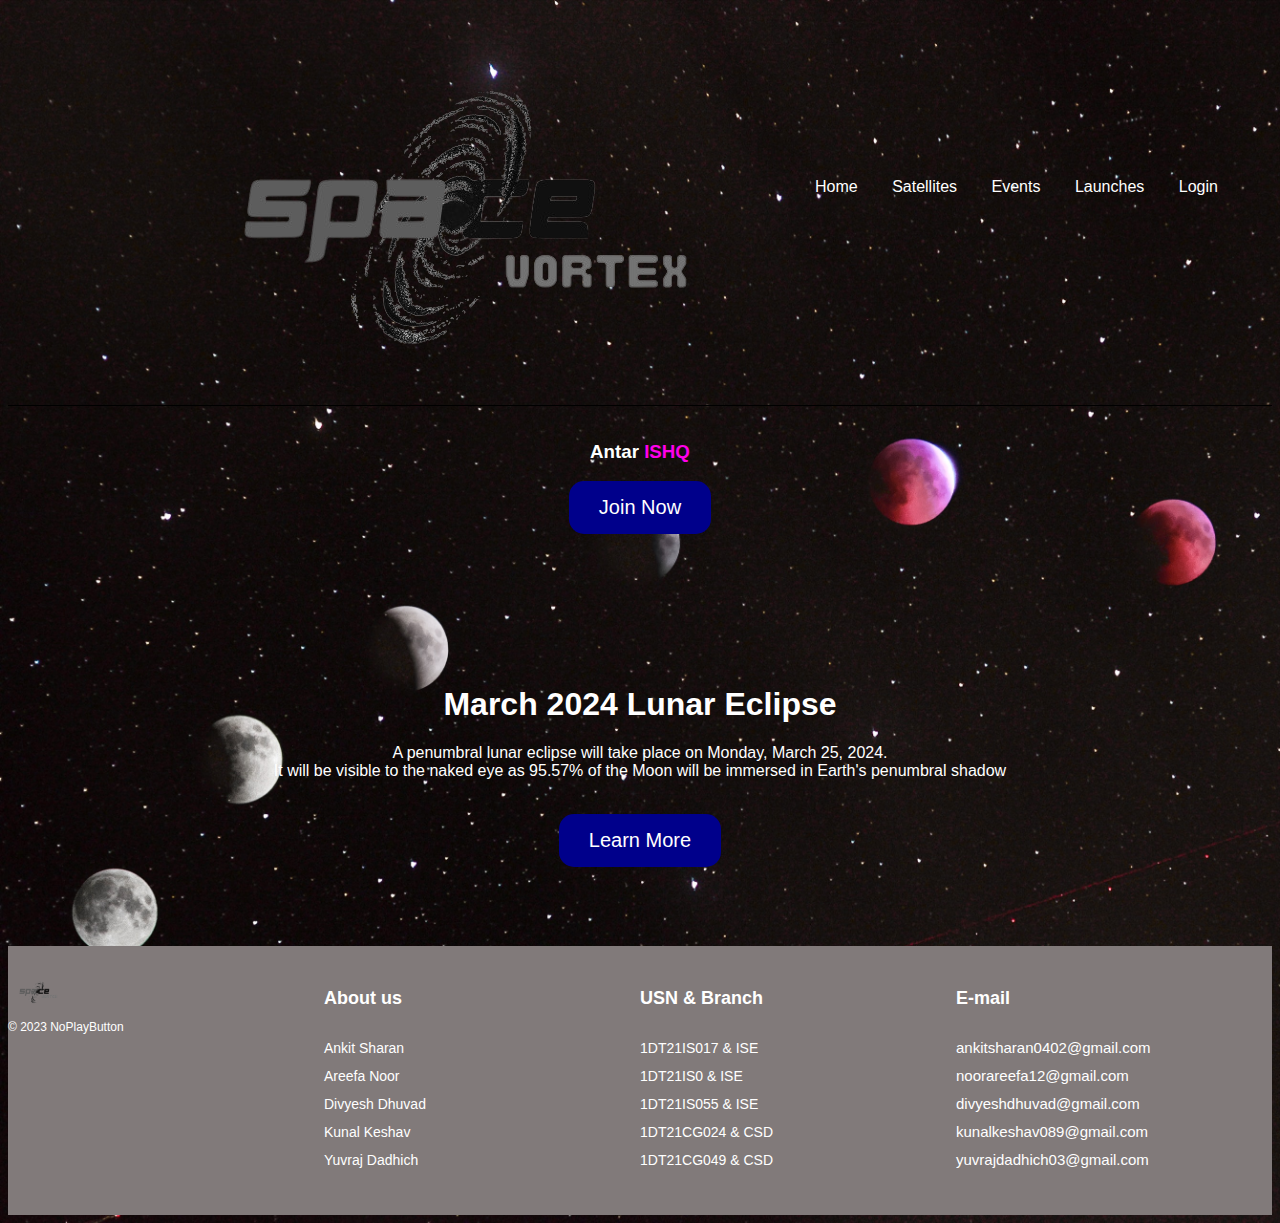
<file: event.html>
<!DOCTYPE html>
<html lang="en">

<head>
    <meta charset="UTF-8">
    <meta name="viewport" content="width=device-width, initial-scale=1.0">
    <title>Events.space vortex</title>
    <link rel="stylesheet" href="estyle.css">
</head>

<body>
    <header>
        <nav>
            <div class="brand">
                <a href="#">
                    <img src="logo.png" alt="">
                </a>
            </div>
            <div class="nav-right">
                <ul>
                    <div class="nav-links">
                        <a href="index.html" class="active">Home</a>
                        <a href="satellite.html">Satellites</a>
                        <a href="#">Events</a>
                        <a href="launches.html">Launches</a>
                        <a href="login.html">Login</a>
                    </div>
                    <div class="search">
                        <div>
                            <img src="search.png" alt="">
                            <input type="text" placeholder="Search">
                        </div>
                    </div>
                </ul>
            </div>
        </nav>
    </header>
    <section class="strip">
        <h3>Antar <span id="grey"> ISHQ</span></h3>
        <a href="login.html" class="btn btn-primary">Join Now</a>
        <br>
        <br>

    </section>

    <section class="rocket container">
        <div class="centre-block">
            <div class="block">
                <h1 class="with-underline">March 2024 Lunar Eclipse</h1>
                <p>A penumbral lunar eclipse will take place on Monday, March 25, 2024. <br> It will be visible to the
                    naked eye as 95.57% of the Moon will be immersed in Earth's penumbral shadow</p> <br>
                        <a href="https://en.wikipedia.org/wiki/March_2024_lunar_eclipse" class="btn btn-primary">Learn More</a>     
            </div>
        </div>
    </section>
    <footer>
        <div class="container">
            <div class="copyright">
                <div>
                    <a href="#"><img class="footer-logo" src="logo.png" alt=""></a>
                </div>
                <span>&copy; 2023 NoPlayButton</span>
            </div>
            <div>
                <h1>About us</h1>
                <ul>

                    <li><a href="#">Ankit Sharan</a></li>
                    <li><a href="#">Areefa Noor</a></li>
                    <li><a href="#">Divyesh Dhuvad</a></li>
                    <li><a href="#">Kunal Keshav</a></li>
                    <li><a href="#">Yuvraj Dadhich</a></li>

                </ul>
            </div>
            <div>
                <h1>USN & Branch</h1>
                <ul>
                    <li><a href="#">1DT21IS017 & ISE </a></li>
                    <li><a href="#">1DT21IS0 & ISE</a></li>
                    <li><a href="#">1DT21IS055 & ISE</a></li>
                    <li><a href="#">1DT21CG024 & CSD</a></li>
                    <li><a href="#">1DT21CG049 & CSD</a></li>
                </ul>
            </div>
            <div class="socials">
                <div class="footer-socials">
                    <h1>E-mail </h1>
                    <ul>

                        <li><a href="#">ankitsharan0402@gmail.com</a></li>
                        <li><a href="#">noorareefa12@gmail.com</a></li>
                        <li><a href="#">divyeshdhuvad@gmail.com</a></li>
                        <li><a href="#">kunalkeshav089@gmail.com</a></li>
                        <li><a href="#">yuvrajdadhich03@gmail.com</a></li>
    
                    </ul>
                </div>
            </div>
        </div>
    </footer>


</body>

</html>
</file>
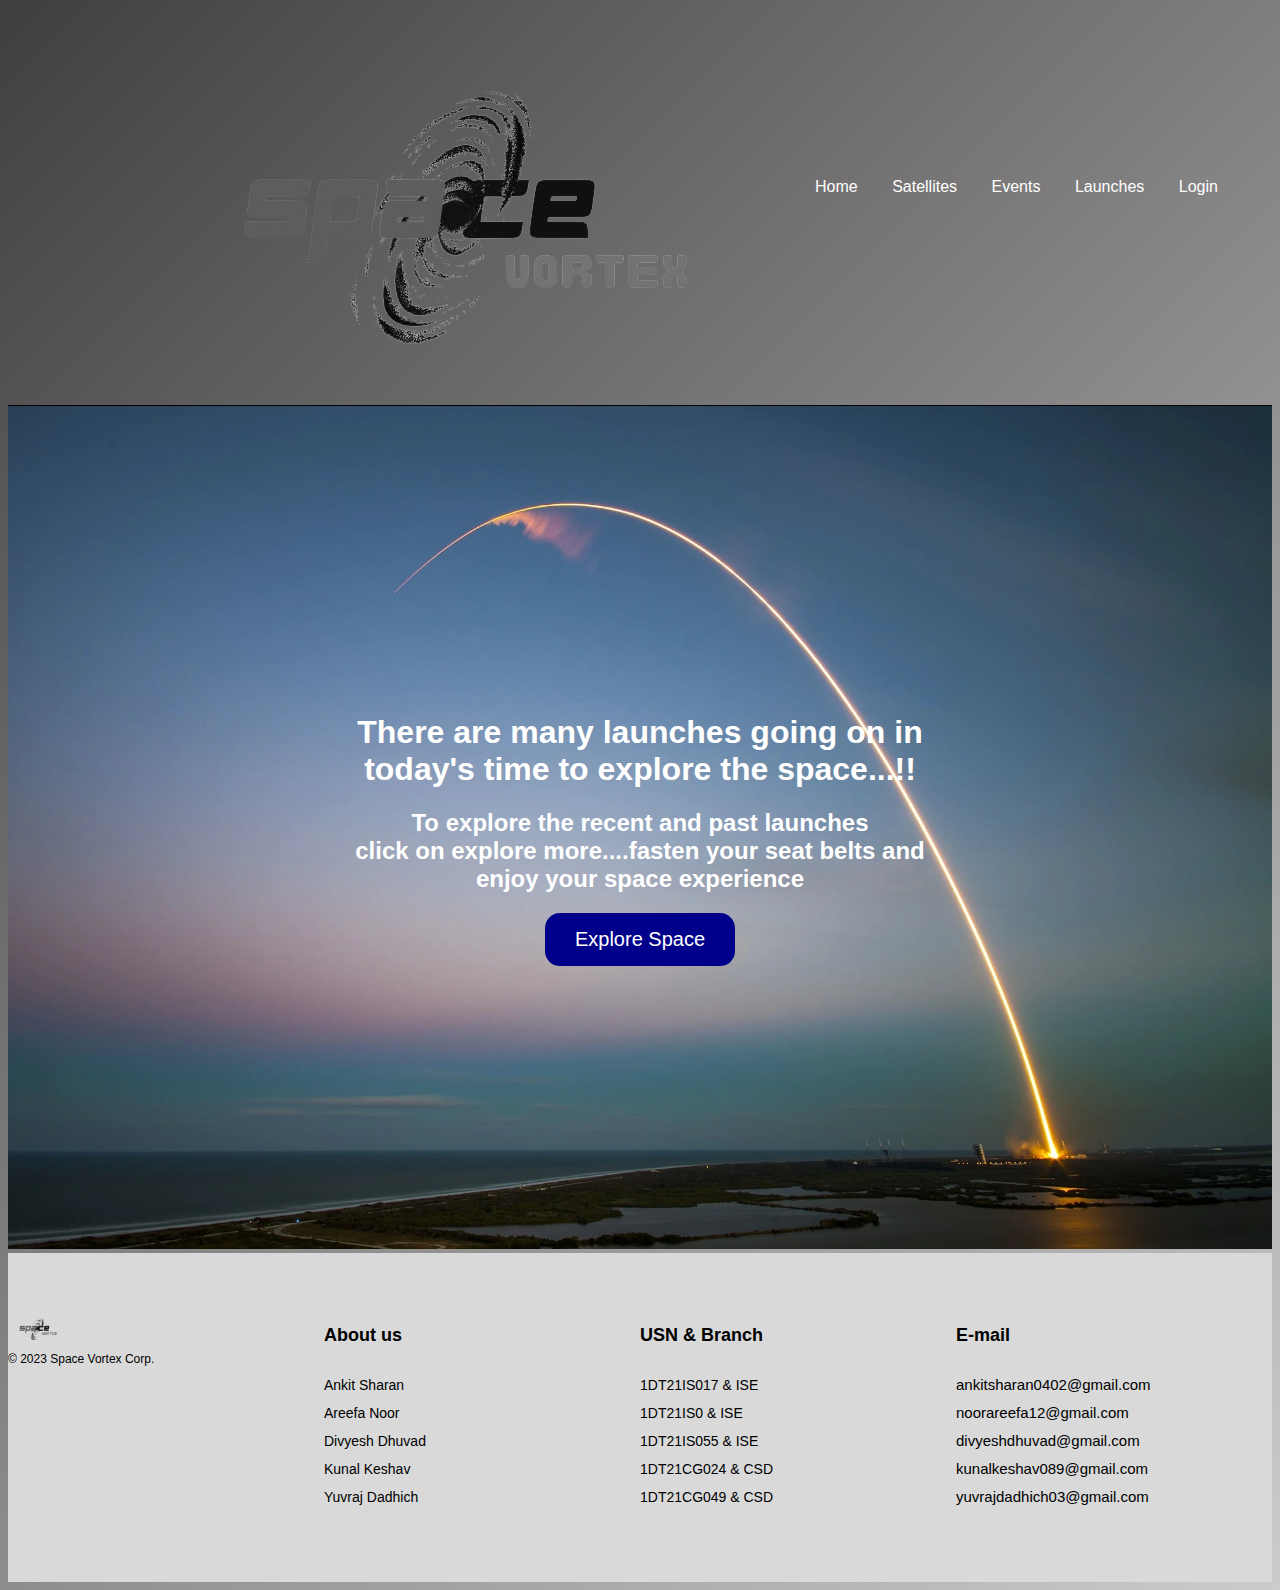
<file: launches.html>
<!DOCTYPE html>
<html lang="en">

<head>
    <meta charset="UTF-8">
    <meta name="viewport" content="width=device-width, initial-scale=1.0">
    <title>Launches.spacevortex</title>
    <link rel="stylesheet" href="lastyle.css">
</head>

<body>
    <header>
        <nav>
            <div class="brand">
                <a href=".//index.html">
                    <img src="logo.png" alt="">
                </a>
            </div>
            <div class="nav-right">
                <ul>
                    <div class="nav-links">
                        <a href="index.html" class="active">Home</a>
                        <a href="satellite.html">Satellites</a>
                        <a href="event.html">Events</a>
                        <a href="launches.html">Launches</a>
                        <a href="login.html">Login</a>
                    </div>
                    <div class="search">
                        <div>
                            <img src="search.png" alt="">
                            <input type="text" placeholder="Search">
                        </div>
                    </div>
                </ul>
            </div>
        </nav>
    </header>
    <div class="launches">
        <img src="rocket-launch.png" alt="launches" class="launch-img">
        <div class="center">
            <h1>There are many launches going on in today's time to explore the space...!!</h1>
            <h2>To explore the recent and past launches <br>
                click on explore more....fasten your seat belts and<br>enjoy your space experience</h2>
                <a href="https://nextspaceflight.com/launches/" class="btn btn-primary">Explore Space</a>
        </div>
    </div>
    
    <footer>
        <div class="container">
            <div class="copyright">
                <div>
                    <a href="#"><img class="footer-logo" src="logo.png" alt=""></a>
                </div>
                <span>&copy; 2023 Space Vortex Corp.</span>
            </div>
            <div>
                <h1>About us</h1>
                <ul>

                    <li><a href="#">Ankit Sharan</a></li>
                    <li><a href="#">Areefa Noor</a></li>
                    <li><a href="#">Divyesh Dhuvad</a></li>
                    <li><a href="#">Kunal Keshav</a></li>
                    <li><a href="#">Yuvraj Dadhich</a></li>

                </ul>
            </div>
            <div>
                <h1>USN & Branch</h1>
                <ul>
                    <li><a href="#">1DT21IS017 & ISE </a></li>
                    <li><a href="#">1DT21IS0 & ISE</a></li>
                    <li><a href="#">1DT21IS055 & ISE</a></li>
                    <li><a href="#">1DT21CG024 & CSD</a></li>
                    <li><a href="#">1DT21CG049 & CSD</a></li>
                </ul>
            </div>
            <div class="socials">
                <div class="footer-socials">
                    <h1>E-mail </h1>
                    <ul>

                        <li><a href="#">ankitsharan0402@gmail.com</a></li>
                        <li><a href="#">noorareefa12@gmail.com</a></li>
                        <li><a href="#">divyeshdhuvad@gmail.com</a></li>
                        <li><a href="#">kunalkeshav089@gmail.com</a></li>
                        <li><a href="#">yuvrajdadhich03@gmail.com</a></li>
    
                    </ul>
                </div>
            </div>
            </div>
        </div>
    </footer>
</body>

</html>
</file>
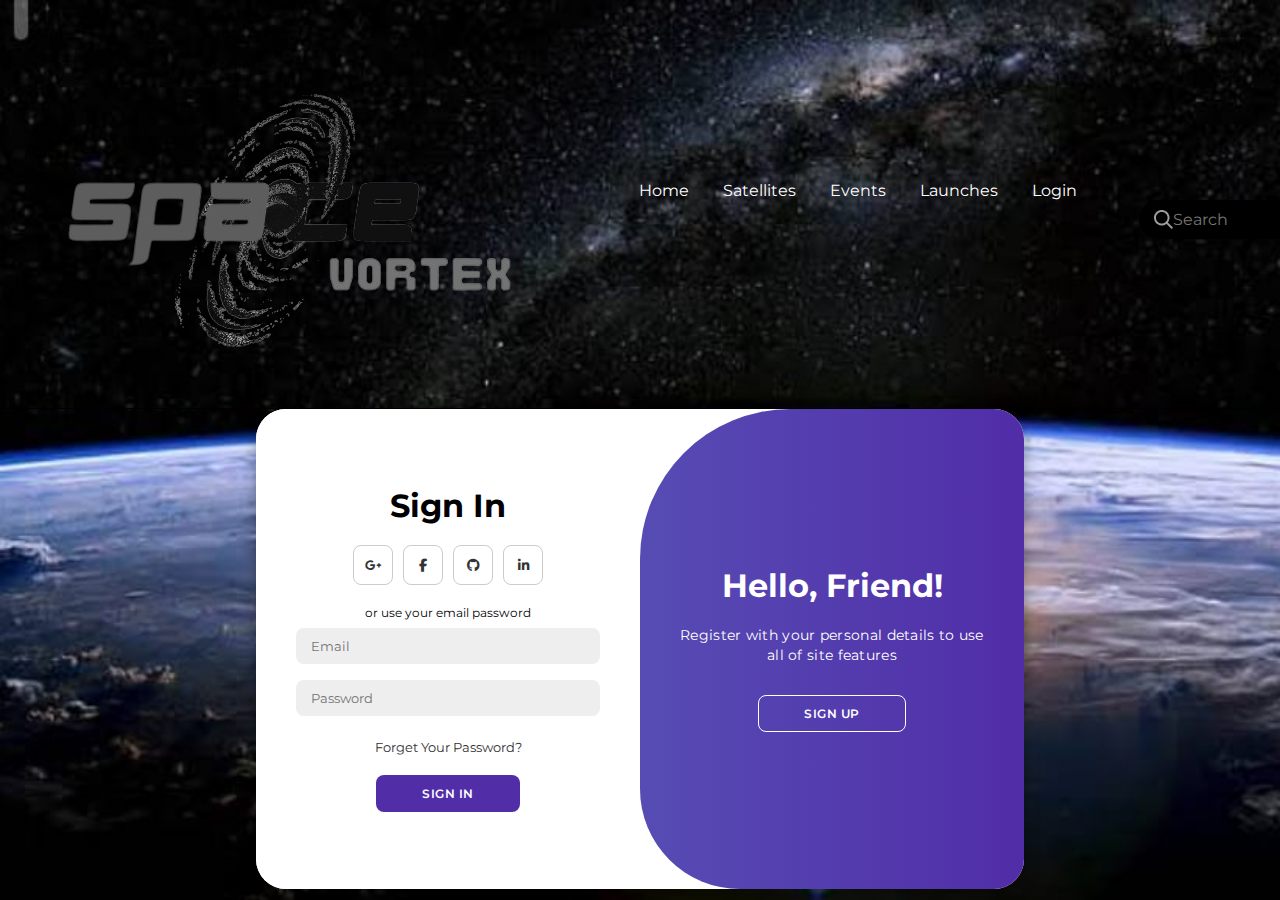
<file: login.html>
<!DOCTYPE html>
<html lang="en">

<head>
    <meta charset="UTF-8">
    <meta name="viewport" content="width=device-width, initial-scale=1.0">
    <link rel="stylesheet" href="https://cdnjs.cloudflare.com/ajax/libs/font-awesome/6.4.2/css/all.min.css">
    <link rel="stylesheet" href="lstyle.css">
    <title>Modern Login Page | AsmrProg</title>
</head>

<body>
    <header>
        <nav>
            <div class="brand">
                <a href=".//index.html">
                    <img src="logo.png" alt="">
                </a>
            </div>
            <div class="nav-right">
                <ul>
                    <div class="nav-links">
                        <a href="index.html" class="active">Home</a>
                        <a href="satellite.html">Satellites</a>
                        <a href="event.html">Events</a>
                        <a href="launches.html">Launches</a>
                        <a href="#">Login</a>
                    </div>
                    <div class="search">
                        <div>
                            <img src="search.png" alt="">
                            <input type="text" placeholder="Search">
                        </div>
                    </div>
                </ul>
            </div>
        </nav>
    </header>
    <div class="container" id="container">
        <div class="form-container sign-up">
            <form>
                <h1>Create Account</h1>
                <div class="social-icons">
                    <a href="#" class="icon"><i class="fa-brands fa-google-plus-g"></i></a>
                    <a href="#" class="icon"><i class="fa-brands fa-facebook-f"></i></a>
                    <a href="#" class="icon"><i class="fa-brands fa-github"></i></a>
                    <a href="#" class="icon"><i class="fa-brands fa-linkedin-in"></i></a>
                </div>
                <span>or use your email for registeration</span>
                <input type="text" placeholder="Name">
                <input type="email" placeholder="Email">
                <input type="password" placeholder="Password">
                <button>Sign Up</button>
            </form>
        </div>
        <div class="form-container sign-in">
            <form>
                <h1>Sign In</h1>
                <div class="social-icons">
                    <a href="#" class="icon"><i class="fa-brands fa-google-plus-g"></i></a>
                    <a href="#" class="icon"><i class="fa-brands fa-facebook-f"></i></a>
                    <a href="#" class="icon"><i class="fa-brands fa-github"></i></a>
                    <a href="#" class="icon"><i class="fa-brands fa-linkedin-in"></i></a>
                </div>
                <span>or use your email password</span>
                <input type="email" placeholder="Email">
                <input type="password" placeholder="Password">
                <a href="#">Forget Your Password?</a>
                <button>Sign In</button>
            </form>
        </div>
        <div class="toggle-container">
            <div class="toggle">
                <div class="toggle-panel toggle-left">
                    <h1>Welcome Back!</h1>
                    <p>Enter your personal details to use all of site features</p>
                    <button class="hidden" id="login">Sign In</button>
                </div>
                <div class="toggle-panel toggle-right">
                    <h1>Hello, Friend!</h1>
                    <p>Register with your personal details to use all of site features</p>
                    <button class="hidden" id="register">Sign Up</button>
                </div>
            </div>
        </div>
    </div>

    <script src="script.js"></script>
</body>

</html>
</file>
<file: estyle.css>
* {
    padding: 0;
    margin: 10;
    box-sizing: border-box;
    -webkit-font-smoothing: antialiased;
}

body {
    font-family: 'Montserrat', sans-serif;
    /* background: linear-gradient(135deg, rgb(65, 62, 62),rgba(0,0,0,0.2));
    color: black;
 */
    background-image: url('event.jpg');
    background-size: cover;
    color: rgb(255, 255, 255);
}

#grey {
    color: rgb(255, 0, 234);
}

.button {
    margin: auto;
    padding: 5x;
    border-radius: 50px;
    border: 2px solid black;
    background-image: url(sunrise2.jpg);
    color: white;
}

.button:hover {
    transition: all .45s ease-in;
    color: aqua;
    cursor: pointer;
}

header {
    min-height: 10vh;
    background-size: cover;
}

header nav {
    padding: 20px 40px 20px 100px;
    display: grid;
    grid-template-columns: 1fr 2fr;
    align-items: center;
    border-bottom: 1px solid black;
}

header nav .nav-right {
    display: flex;
    align-items: center;
    justify-content: space-between;
}

header nav .nav-right a {
    text-decoration: none;
    color: white;
    margin-right: 30px;
}

header nav .nav-right a:hover {
    transition: all .45s ease-in;
    color: turquoise;
    cursor: pointer;
}

header nav .nav-right .search>div {
    background: rgb(53, 51, 51);
    display: flex;
    align-items: center;
    padding: 10px 15px;
    border-radius: 50px;
    margin-left: 500px;
}

header nav .nav-right .search>div input {
    background: transparent;
    border: none;
    outline: none;
    font-size: 16px;
    color: white;
}

footer {
    background: var(--dark);
    padding: 30px 0;
    background-color: #817a7a;
}

footer>div {
    display: grid;
    grid-template-columns: repeat(4, 1fr);
}

footer .copyright span {
    font-size: 12px;
    display: inline-block;
    margin-top: 10px;
}

footer .copyright img {
    height: 30px;
}

footer h1 {
    font-size: 18px;
    position: relative;
    margin-bottom: 30px;
}

footer h1:after {
    content: '';
    position: absolute;
    left: 0;
    bottom: -8px;
    display: block;
    width: 60px;
    height: 2px;
    background: var(--pure);
}

footer ul {
    list-style-type: none;
}

footer ul li:nth-child(even) {
    margin: 10px 0;
}

footer ul li a {
    color: var(--mild);
    text-decoration: none;
    font-size: 14px;
    transition: all .3s ease-in-out;
}

footer ul li a:hover {
    color: var(--pure);
}

footer .footer-socials a {
    margin-right: 20px;
    font-size: 15px;
    color: var(--mild);
}

footer .footer-socials a:hover {
    color: var(--pure);
}

.btn-primary {
    background-color: darkblue;
    color: white;
    padding: 15px 30px;
    border-radius: 15px; /* Curvy edges */
    font-size: 20px; /* Larger text for a bigger button */
    text-decoration: none; /* Removes underline from the link */
    display: inline-block; /* Allows padding and height modifications */
}

.btn-primary:hover {
    background-color: black; /* Slightly darker shade for hover effect */
    color: lightgray;
}
.rocket.container {
    display: flex; /* Enables Flexbox */
    justify-content: center; /* Horizontally centers the child elements */
    align-items: center; /* Vertically centers the child elements */
    height: 40vh; /* Sets the height of the container to the full viewport height */
    text-align: center; /* Centers the text within the block */
}

.centre-block {
    /* No specific width is set to let it grow as per content width */
    padding: 20px; /* Adds some padding inside the block */
}
.strip {
    display: flex; /* Enables Flexbox */
    flex-direction: column; /* Stacks items vertically */
    justify-content: center; /* Vertically centers the items in the container */
    align-items: center; /* Horizontally centers the items in the container */
    height: 20vh; /* Adjust this as necessary to fit the content */
    text-align: center; /* Centers the text within each child element */
}
</file>
<file: lastyle.css>
* {
    padding: 0;
    margin: 10;
    box-sizing: border-box;
    -webkit-font-smoothing: antialiased;
}

body {
    font-family: 'Montserrat', sans-serif;
    background: linear-gradient(135deg, rgb(65, 62, 62), rgba(0, 0, 0, 0.2));
    color: black;
}

header {
    min-height: 10vh;
    background-size: cover;
}

header nav {
    padding: 20px 40px 20px 100px;
    display: grid;
    grid-template-columns: 1fr 2fr;
    align-items: center;
    border-bottom: 1px solid black;
}

header nav .nav-right {
    display: flex;
    align-items: center;
    justify-content: space-between;
}

header nav .nav-right a {
    text-decoration: none;
    color: white;
    margin-right: 30px;
}

header nav .nav-right a:hover {
    transition: all .45s ease-in;
    color: turquoise;
    cursor: pointer;
}

header nav .nav-right .search>div {
    background: black;
    display: flex;
    align-items: center;
    padding: 10px 15px;
    border-radius: 50px;
    margin-left: 500px;
}

header nav .nav-right .search>div input {
    background: transparent;
    border: none;
    outline: none;
    font-size: 16px;
    color: white;
}

#rocket{
    width: 100%;
}

.center {
        position: absolute;
        top: 50%;
        left: 50%;
        transform: translate(-50%, -50%);
}
.launches {
    position: relative;
    text-align: center;
    color: white;
}

.btn{
    background-color: rgb(159, 226, 43);
}

footer {
    background: var(--dark);
    padding: 60px 0;
    background-color: #d9d9d9;
}

footer>div {
    display: grid;
    grid-template-columns: repeat(4, 1fr);
}

footer .copyright span {
    font-size: 12px;
    display: inline-block;
    margin-top: 5px;
}

footer .copyright img {
    height: 30px;
}

footer h1 {
    font-size: 18px;
    position: relative;
    margin-bottom: 30px;
}

footer h1:after {
    content: '';
    position: absolute;
    left: 0;
    bottom: -8px;
    display: block;
    width: 60px;
    height: 2px;
    background: var(--pure);
}

footer ul {
    list-style-type: none;
}

footer ul li:nth-child(even) {
    margin: 10px 0;
}

footer ul li a {
    color: var(--mild);
    text-decoration: none;
    font-size: 14px;
    transition: all .3s ease-in-out;
}

footer ul li a:hover {
    color: var(--pure);
}

footer .footer-socials a {
    margin-right: 20px;
    font-size: 15px;
    color: var(--mild);
}

footer .footer-socials a:hover {
    color: var(--pure);
}
.btn-primary {
    background-color: darkblue;
    color: white;
    padding: 15px 30px;
    border-radius: 15px; /* Curvy edges */
    font-size: 20px; /* Larger text for a bigger button */
    text-decoration: none; /* Removes underline from the link */
    display: inline-block; /* Allows padding and height modifications */
}

.btn-primary:hover {
    background-color: black; /* Slightly darker shade for hover effect */
    color: lightgray;
}
.launches {
    /* Styles for the container */
    width: 100%; /* Set the width of the container to 100% of its parent */
}

.launch-img {
    width: 100%; /* This will make the image's width dynamic, adjusting to the container's width */
    max-width: 100%; /* Prevents the image from exceeding the width of its container */
    height: auto; /* Maintains the aspect ratio of the image */
}
</file>
<file: lstyle.css>
@import url('https://fonts.googleapis.com/css2?family=Montserrat:wght@300;400;500;600;700&display=swap');

header {
    min-height: 10vh;
    background-size: cover;
}

header nav {
    padding: 20px 40px 20px 100px;
    display: grid;
    grid-template-columns: 1fr 2fr;
    align-items: center;
    border-bottom: 1px solid black;
}

header nav .nav-right {
    display: flex;
    align-items: center;
    justify-content: space-between;
}

header nav .nav-right a {
    text-decoration: none;
    color: white;
    margin-right: 30px;
}

header nav .nav-right a:hover {
    transition: all .45s ease-in;
    color: turquoise;
    cursor: pointer;
}

header nav .nav-right .search>div {
    background: black;
    display: flex;
    align-items: center;
    padding: 10px 15px;
    border-radius: 50px;
    margin-left: 500px;
}

header nav .nav-right .search>div input {
    background: transparent;
    border: none;
    outline: none;
    font-size: 16px;
    color: white;
}

* {
    margin: 0;
    padding: 0;
    box-sizing: border-box;
    font-family: 'Montserrat', sans-serif;
}

body {
    background-color: #c9d6ff;
    background: linear-gradient(to right, #e2e2e2, #c9d6ff);
    background-image: url('sunrise2.jpg');
    display: flex;
    align-items: center;
    justify-content: center;
    flex-direction: column;
    height: 100vh;
    background-size: cover;
}

.container {
    background-color: #fff;
    border-radius: 30px;
    box-shadow: 0 5px 15px rgba(0, 0, 0, 0.35);
    position: relative;
    overflow: hidden;
    width: 768px;
    max-width: 100%;
    min-height: 480px;
}

.container p {
    font-size: 14px;
    line-height: 20px;
    letter-spacing: 0.3px;
    margin: 20px 0;
}

.container span {
    font-size: 12px;
}

.container a {
    color: #333;
    font-size: 13px;
    text-decoration: none;
    margin: 15px 0 10px;
}

.container button {
    background-color: #512da8;
    color: #fff;
    font-size: 12px;
    padding: 10px 45px;
    border: 1px solid transparent;
    border-radius: 8px;
    font-weight: 600;
    letter-spacing: 0.5px;
    text-transform: uppercase;
    margin-top: 10px;
    cursor: pointer;
}

.container button.hidden {
    background-color: transparent;
    border-color: #fff;
}

.container form {
    background-color: #fff;
    display: flex;
    align-items: center;
    justify-content: center;
    flex-direction: column;
    padding: 0 40px;
    height: 100%;
}

.container input {
    background-color: #eee;
    border: none;
    margin: 8px 0;
    padding: 10px 15px;
    font-size: 13px;
    border-radius: 8px;
    width: 100%;
    outline: none;
}

.form-container {
    position: absolute;
    top: 0;
    height: 100%;
    transition: all 0.6s ease-in-out;
}

.sign-in {
    left: 0;
    width: 50%;
    z-index: 2;
}

.container.active .sign-in {
    transform: translateX(100%);
}

.sign-up {
    left: 0;
    width: 50%;
    opacity: 0;
    z-index: 1;
}

.container.active .sign-up {
    transform: translateX(100%);
    opacity: 1;
    z-index: 5;
    animation: move 0.6s;
}

@keyframes move {

    0%,
    49.99% {
        opacity: 0;
        z-index: 1;
    }

    50%,
    100% {
        opacity: 1;
        z-index: 5;
    }
}

.social-icons {
    margin: 20px 0;
}

.social-icons a {
    border: 1px solid #ccc;
    border-radius: 20%;
    display: inline-flex;
    justify-content: center;
    align-items: center;
    margin: 0 3px;
    width: 40px;
    height: 40px;
}

.toggle-container {
    position: absolute;
    top: 0;
    left: 50%;
    width: 50%;
    height: 100%;
    overflow: hidden;
    transition: all 0.6s ease-in-out;
    border-radius: 150px 0 0 100px;
    z-index: 1000;
}

.container.active .toggle-container {
    transform: translateX(-100%);
    border-radius: 0 150px 100px 0;
}

.toggle {
    background-color: #512da8;
    height: 100%;
    background: linear-gradient(to right, #5c6bc0, #512da8);
    color: #fff;
    position: relative;
    left: -100%;
    height: 100%;
    width: 200%;
    transform: translateX(0);
    transition: all 0.6s ease-in-out;
}

.container.active .toggle {
    transform: translateX(50%);
}

.toggle-panel {
    position: absolute;
    width: 50%;
    height: 100%;
    display: flex;
    align-items: center;
    justify-content: center;
    flex-direction: column;
    padding: 0 30px;
    text-align: center;
    top: 0;
    transform: translateX(0);
    transition: all 0.6s ease-in-out;
}

.toggle-left {
    transform: translateX(-200%);
}

.container.active .toggle-left {
    transform: translateX(0);
}

.toggle-right {
    right: 0;
    transform: translateX(0);
}

.container.active .toggle-right {
    transform: translateX(200%);
}
</file>
